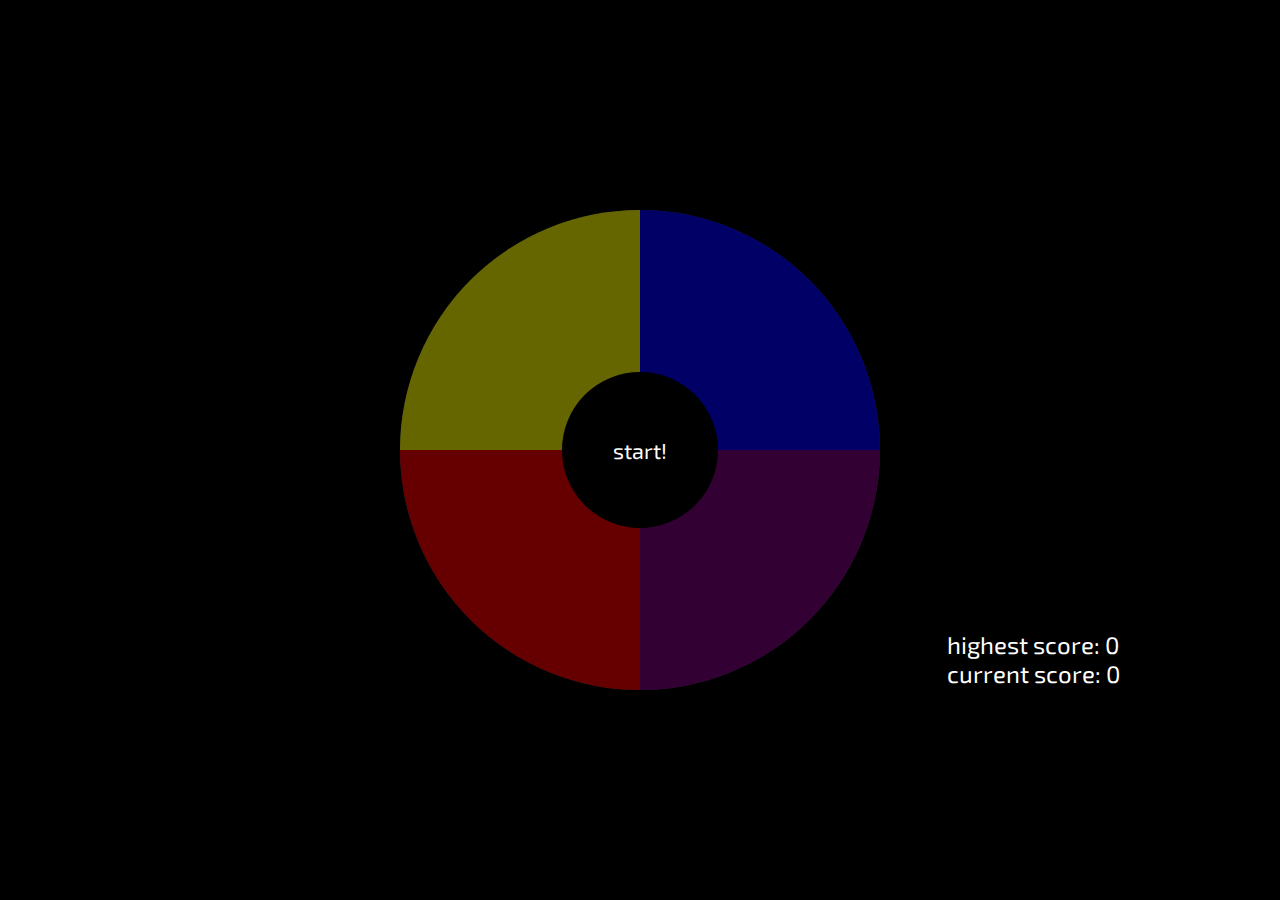
<file: index.html>
<!DOCTYPE html>
<html lang="en" id="html">
<head>
    <meta charset="UTF-8">
    <meta name="viewport" content="width=device-width, initial-scale=1.0">
    <title>simon says</title>
    <link rel="stylesheet" href="./styles/style.css">
    <link href="https://fonts.googleapis.com/css2?family=Exo+2&display=swap" rel="stylesheet">
    <link href="https://fonts.googleapis.com/css2?family=Lemon&display=swap" rel="stylesheet">
    <link rel="stylesheet" href="https://cdnjs.cloudflare.com/ajax/libs/font-awesome/6.5.1/css/all.min.css" integrity="sha512-DTOQO9RWCH3ppGqcWaEA1BIZOC6xxalwEsw9c2QQeAIftl+Vegovlnee1c9QX4TctnWMn13TZye+giMm8e2LwA==" crossorigin="anonymous" referrerpolicy="no-referrer" />
</head>
<body>
    <div id="simon-says">
        <div id="simon-said-0" class="simon-said" onclick="userSaidWhat(this)"></div>
        <div id="simon-said-1" class="simon-said" onclick="userSaidWhat(this)"></div>
        <div id="simon-said-2" class="simon-said" onclick="userSaidWhat(this)"></div>
        <div id="simon-said-3" class="simon-said" onclick="userSaidWhat(this)"></div>
        <div id="starter-and-counter" onclick="gameStart()"><p id='starter'>start!</p></div>
    </div>
    <div id="highest-and-current-score">
        <p id="highest-score-text">highest score: <span id="highest-score">0</span></p>
        <p id="current-score-text">current score: <span id="current-score">0</span></p>
    </div>
    <script src="./app.js"></script>
</body>
</html>
</file>
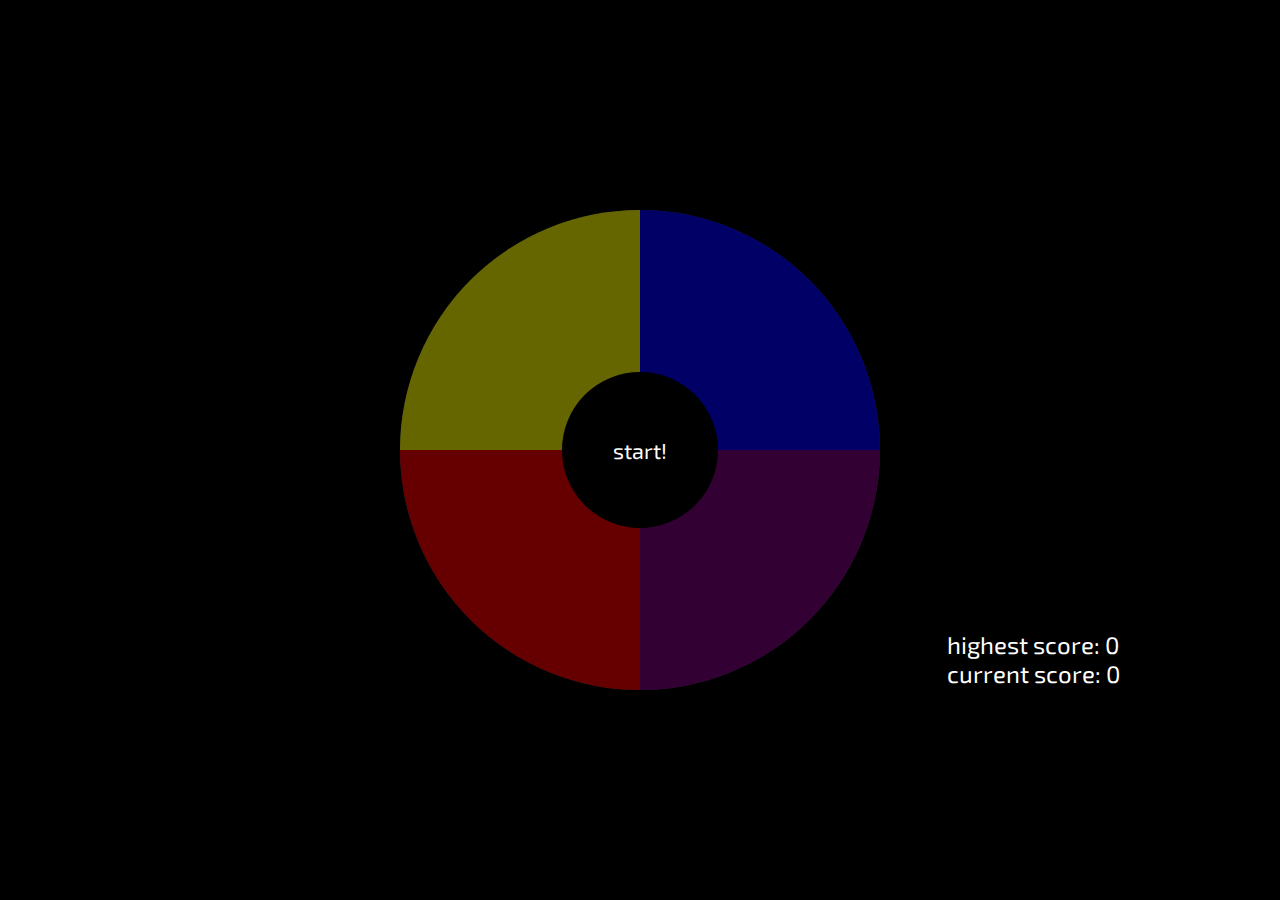
<file: simonSays.html>
<!DOCTYPE html>
<html lang="en" id="html">
<head>
    <meta charset="UTF-8">
    <meta name="viewport" content="width=device-width, initial-scale=1.0">
    <title>simon says</title>
    <link rel="stylesheet" href="./styles/style.css">
    <link href="https://fonts.googleapis.com/css2?family=Exo+2&display=swap" rel="stylesheet">
    <link href="https://fonts.googleapis.com/css2?family=Lemon&display=swap" rel="stylesheet">
    <link rel="stylesheet" href="https://cdnjs.cloudflare.com/ajax/libs/font-awesome/6.5.1/css/all.min.css" integrity="sha512-DTOQO9RWCH3ppGqcWaEA1BIZOC6xxalwEsw9c2QQeAIftl+Vegovlnee1c9QX4TctnWMn13TZye+giMm8e2LwA==" crossorigin="anonymous" referrerpolicy="no-referrer" />
</head>
<body>
    <div id="simon-says">
        <div id="simon-said-0" class="simon-said" onclick="userSaidWhat(this)"></div>
        <div id="simon-said-1" class="simon-said" onclick="userSaidWhat(this)"></div>
        <div id="simon-said-2" class="simon-said" onclick="userSaidWhat(this)"></div>
        <div id="simon-said-3" class="simon-said" onclick="userSaidWhat(this)"></div>
        <div id="starter-and-counter" onclick="gameStart()"><p id='starter'>start!</p></div>
    </div>
    <div id="highest-and-current-score">
        <p id="highest-score-text">highest score: <span id="highest-score">0</span></p>
        <p id="current-score-text">current score: <span id="current-score">0</span></p>
    </div>
    <script src="./simonSays.js"></script>
</body>
</html>
</file>
<file: styles/style.css>
:root {
  --theme-primary: rgb(0, 0, 0);
  --theme-secondary: rgb(32, 39, 49);
  --theme-tertiary: rgb(251, 120, 69);
  --theme-primary-inverse: white;
  --theme-font-primary: white;
  --theme-font-secondary: rgb(130, 139, 150);
  --font-family-primary: "Exo 2", sans-serif ;
}

.dark-theme {
  --theme-primary: rgb(0, 0, 0);
  --theme-secondary: rgb(32, 39, 49);
  --theme-tertiary: rgb(251, 120, 69);
  --theme-primary-inverse: white;
  --theme-font-primary: white;
  --theme-font-secondary: rgb(130, 139, 150);
  --font-family-primary: "Exo 2", sans-serif ;
}

.light-theme {
  --theme-primary: rgb(255, 255, 255);
  --theme-secondary: rgb(240, 240, 240);
  --theme-tertiary: rgb(0, 120, 200);
  --theme-primary-inverse: black;
  --theme-font-primary: black;
  --theme-font-secondary: rgb(70, 70, 70);
  --font-family-primary: "Exo 2", sans-serif ;
}

.lemon-theme {
  --theme-primary: rgb(238, 61, 90);
  --theme-secondary: rgb(240, 240, 240);
  --theme-tertiary: rgb(255, 179, 38);
  --theme-primary-inverse: rgb(17, 194, 165);
  --theme-font-primary: rgb(247, 14, 14);
  --theme-font-secondary: rgb(130, 139, 150);
  --font-family-primary: "Lemon", serif;
}

* {
  margin: 0;
  padding: 0;
  box-sizing: border-box;
  font-family: var(--font-family-primary);
}

::-webkit-scrollbar {
  background-color: var(--theme-secondary);
}

::-webkit-scrollbar-button {
  background-color: var(--theme-secondary);
}

::-webkit-scrollbar-thumb {
  background-color: var(--theme-tertiary);
}

html {
  font-size: 12px;
}

body {
  background-color: var(--theme-primary);
}

#simon-says {
  position: absolute;
  top: 50%;
  left: 50%;
  transform: translate(-50%, -50%);
  width: 40rem;
  height: 40rem;
  border-radius: 50%;
  overflow: hidden;
  background-color: var(--theme-secondary);
  display: grid;
  grid-template-columns: repeat(2, 1fr);
  grid-auto-rows: repeat(1fr);
}
#simon-says .simon-said {
  filter: brightness(0.4);
  cursor: pointer;
}
#simon-says #simon-said-0 {
  background-color: yellow;
}
#simon-says #simon-said-1 {
  background-color: blue;
}
#simon-says #simon-said-2 {
  background-color: red;
}
#simon-says #simon-said-3 {
  background-color: purple;
}
#simon-says #starter-and-counter {
  position: absolute;
  top: 50%;
  left: 50%;
  transform: translate(-50%, -50%);
  background-color: var(--theme-primary);
  height: 13rem;
  width: 13rem;
  border-radius: 50%;
  border: 4px solid var(--theme-primary);
  cursor: pointer;
}
#simon-says #starter-and-counter #starter {
  color: var(--theme-font-primary);
  font-size: 1.8rem;
  position: absolute;
  top: 50%;
  left: 50%;
  transform: translate(-50%, -50%);
}

#highest-and-current-score {
  color: var(--theme-font-primary);
  position: absolute;
  font-size: 2rem;
  left: 74%;
  top: 70%;
}/*# sourceMappingURL=style.css.map */
</file>
